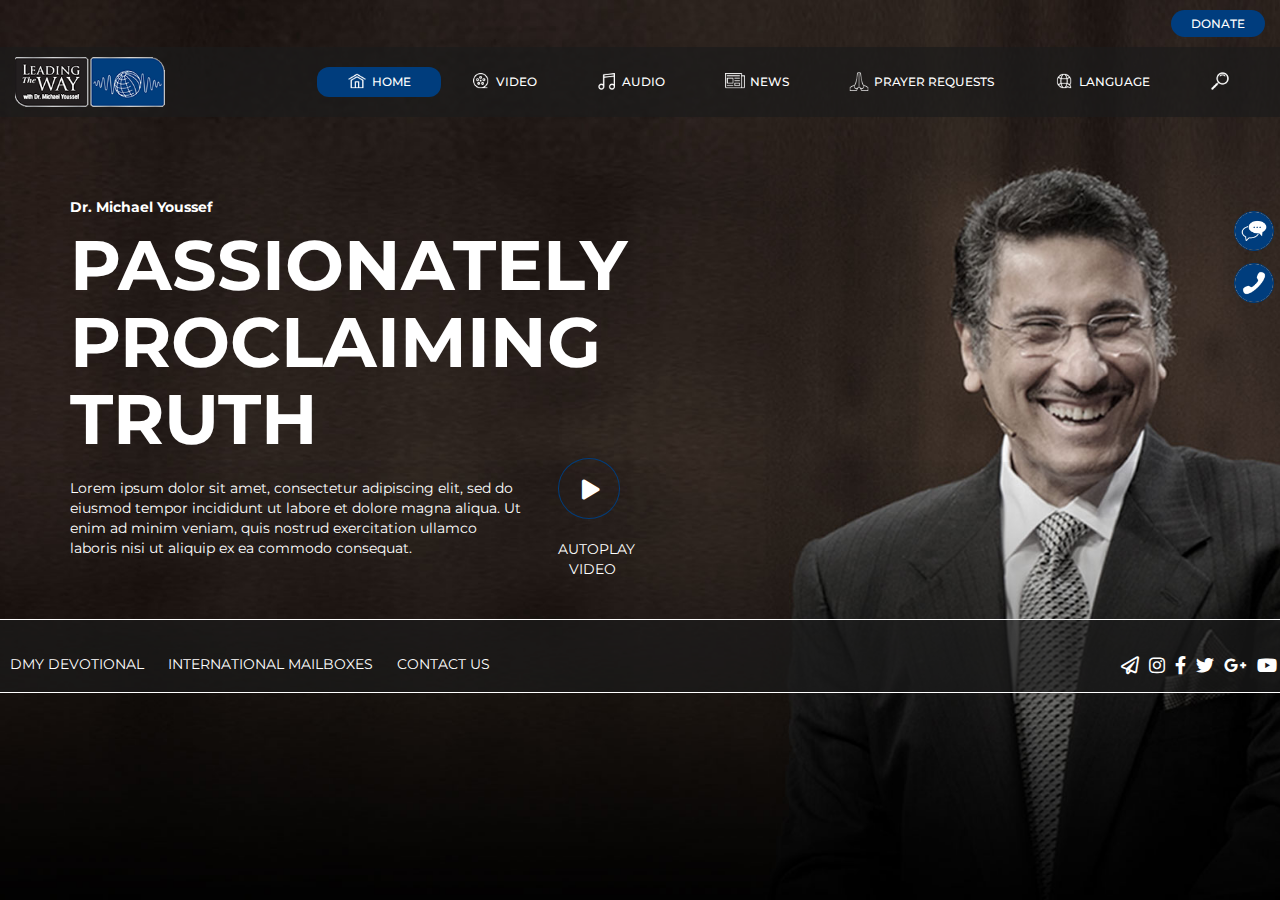
<file: index.html>
<!DOCTYPE html>
<html lang="en">

<head>
    <meta charset="UTF-8">
    <title>ITW Global</title>
    <link rel="stylesheet" href="assets/css/all.min.css" />
    <link rel="stylesheet" href="assets/css/fontawesome.min.css" />
    <link rel="stylesheet" href="assets/css/bootstrap.min.css" />
    <link rel="stylesheet" href="assets/css/styles.css" />
    <script src="https://code.jquery.com/jquery-3.4.1.min.js"
        integrity="sha256-CSXorXvZcTkaix6Yvo6HppcZGetbYMGWSFlBw8HfCJo=" crossorigin="anonymous"></script>
    <script src="assets/js/bootstrap.min.js"></script>
    <script src="assets/js/fontawesome.min.js"></script>
    <meta name="viewport" content="width=device-width, initial-scale=1.0">
    <link href="https://fonts.googleapis.com/css2?family=Poppins:ital,wght@0,100;0,200;0,300;0,400;0,500;0,600;0,700;0,800;0,900;1,100;1,200;1,300;1,400;1,500;1,600;1,700;1,800;1,900&display=swap" rel="stylesheet">
    <link
        href="https://fonts.googleapis.com/css2?family=Montserrat:ital,wght@0,100;0,200;0,300;0,400;0,500;0,600;0,700;0,800;0,900;1,100;1,200;1,300;1,400;1,500;1,600;1,700;1,800;1,900&display=swap"
        rel="stylesheet">
</head>

<body>
    <div class="top-bar container-fluid">
        <div class="row">
            <div class="col-xs-12">
                <button class="pull-right">Donate</button>
            </div>
        </div>
    </div>
    <nav class="navbar navbar-default">
        <div class="container-fluid">
            <!-- Brand and toggle get grouped for better mobile display -->
            <div class="navbar-header">
                <button type="button" class="navbar-toggle collapsed" data-toggle="collapse"
                    data-target="#bs-example-navbar-collapse-1" aria-expanded="false">
                    <span class="sr-only">Toggle navigation</span>
                    <span class="icon-bar"></span>
                    <span class="icon-bar"></span>
                    <span class="icon-bar"></span>
                </button>
                <a class="visible-xs pull-right search" href="#"><img src="assets/img/search.png" alt="search" /></a>
                <a class="navbar-brand" href="./index.html"><img src="assets/img/logo.png" alt="logo" /></a>
            </div>

            <!-- Collect the nav links, forms, and other content for toggling -->
            <div class="collapse navbar-collapse" id="bs-example-navbar-collapse-1">
                <ul class="nav navbar-nav navbar-right">
                    <li class="active"><a href="./index.html"><img src="assets/img/home.png" alt="logo" />Home</a></li>
                    <li><a href="#"><img src="assets/img/video.png" alt="video" />Video</a></li>
                    <li><a href="./audio.html"><img src="assets/img/audio.png" alt="audio" />Audio</a></li>
                    <li><a href="#"><img src="assets/img/news.png" alt="news" />News</a></li>
                    <li><a href="#"><img src="assets/img/prayer-requests.png" alt="prayer requests" />Prayer Requests</a></li>
                    <li><a href="#"><img src="assets/img/languages.png" alt="language" />Language</a></li>
                    <li class="hidden-xs"><a href="#"><img src="assets/img/search.png" alt="search" /></a></li>
                </ul>
            </div><!-- /.navbar-collapse -->
        </div><!-- /.container-fluid -->
    </nav>
    <div class="floating-btns">
        <button class="message">
            <img src="assets/img/msg.png" alt="msg" />
        </button>
        <button class="phone">
            <img src="assets/img/phone.png" alt="phone" />
        </button>
    </div>

    <div class="homepage container">
        <div class="bg"></div>
        <div class="row">
            <div class="col-xs-8">
                <p class="subtitle">Dr. Michael Youssef</p>
                <h1 class="title">Passionately Proclaiming Truth</h1>
            </div>
            <div class="col-xs-8 col-md-5">
                <br />
                <p>Lorem ipsum dolor sit amet, consectetur adipiscing elit, sed do eiusmod tempor incididunt ut labore
                    et dolore magna aliqua. Ut enim ad minim veniam, quis nostrud exercitation ullamco laboris nisi ut
                    aliquip ex ea commodo consequat.</p>
            </div>
            <div class="col-xs-offset-2 col-md-offset-0 col-xs-8 col-md-2 play-btn">
                <button><i class="fas fa-play"></i></button>
                <p>Autoplay video</p>
            </div>
        </div>
    </div>

    <div class="footer-container">
        <footer class="container-fluid">
            <div class="row">
                <!-- <div class="col-xs-12"> -->
                    <ul class="links col-md-6 col-xs-12">
                        <li>
                            <a href="#">DMY Devotional</a>
                        </li>
                        <li>
                            <a href="#">International Mailboxes</a>
                        </li>
                        <li>
                            <a href="./contact-us.html">Contact Us</a>
                        </li>
                    </ul>
                    <ul class="social-links col-md-6 col-xs-12">
                        <li>
                            <a href="#"><i class="far fa-paper-plane"></i></a>
                        </li>
                        <li>
                            <a href="#"><i class="fab fa-instagram"></i></a>
                        </li>
                        <li>
                            <a href="#"><i class="fab fa-facebook-f"></i></a>
                        </li>
                        <li>
                            <a href="#"><i class="fab fa-twitter"></i></a>
                        </li>
                        <li>
                            <a href="#"><i class="fab fa-google-plus-g"></i></a>
                        </li>
                        <li>
                            <a href="#"><i class="fab fa-youtube"></i></a>
                        </li>
                    </ul>
                <!-- </div> -->
            </div>
        </footer>
    </div>

    <script>
        // alert($('.top-bar').outerHeight())
        // alert($('.navbar').outerHeight())
        // alert($('footer').outerHeight())
        $('.homepage').css('min-height', $(window).height() - $('.top-bar').outerHeight() - $('.navbar').outerHeight() - $('footer').outerHeight())
        $('.bg').css('height', $('body').height() + 40)
    </script>
</body>

</html>
</file>
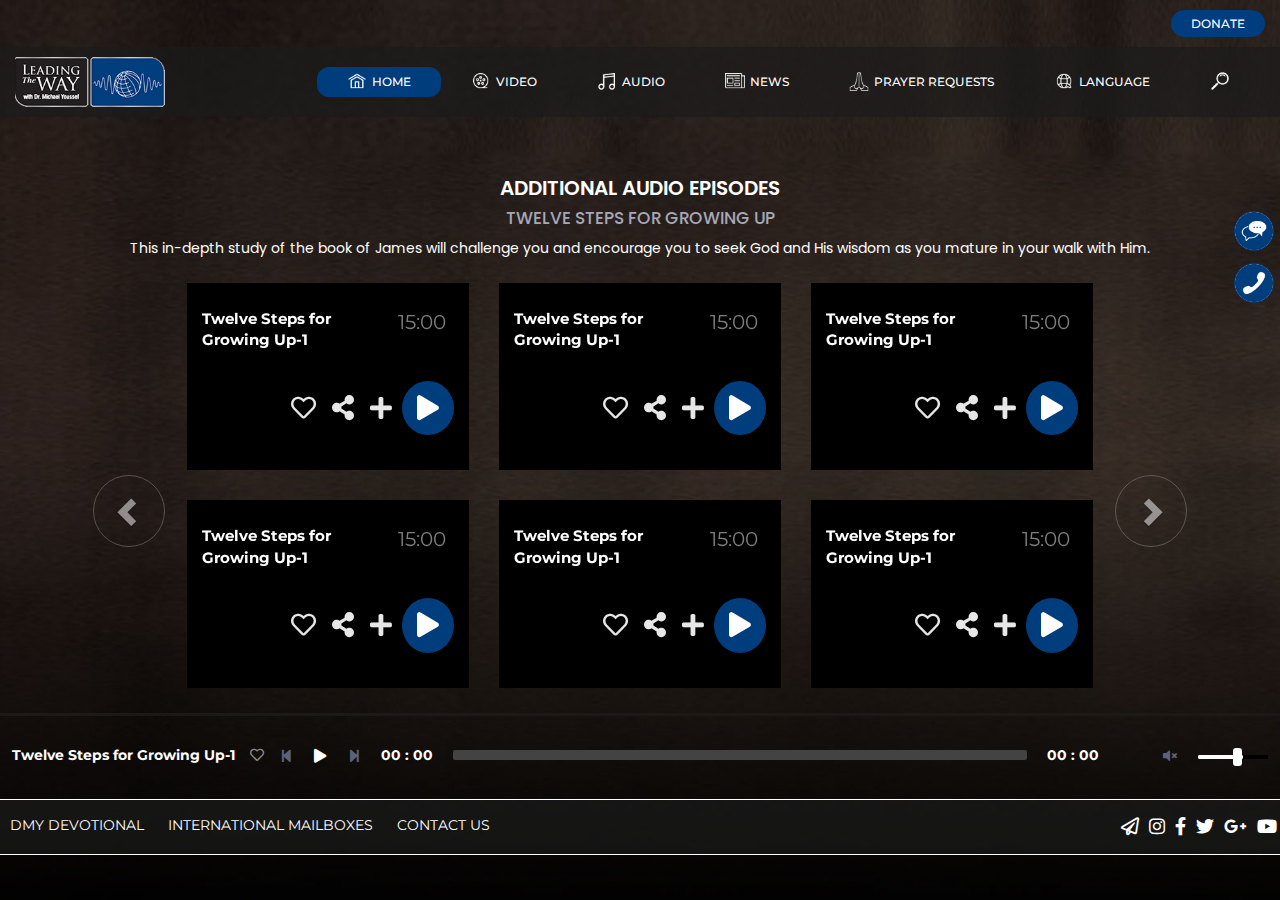
<file: audio.html>
<!DOCTYPE html>
<html lang="en">

<head>
    <meta charset="UTF-8">
    <title>ITW Global</title>
    <link rel="stylesheet" href="assets/css/all.min.css" />
    <link rel="stylesheet" href="assets/css/fontawesome.min.css" />
    <link rel="stylesheet" href="assets/css/bootstrap.min.css" />
    <link rel="stylesheet" href="assets/css/styles.css" />
    <script src="https://code.jquery.com/jquery-3.4.1.min.js"
        integrity="sha256-CSXorXvZcTkaix6Yvo6HppcZGetbYMGWSFlBw8HfCJo=" crossorigin="anonymous"></script>
    <script src="assets/js/bootstrap.min.js"></script>
    <script src="assets/js/fontawesome.min.js"></script>
    <meta name="viewport" content="width=device-width, initial-scale=1.0">
    <link href="https://fonts.googleapis.com/css2?family=Poppins:ital,wght@0,100;0,200;0,300;0,400;0,500;0,600;0,700;0,800;0,900;1,100;1,200;1,300;1,400;1,500;1,600;1,700;1,800;1,900&display=swap" rel="stylesheet">
    <link
        href="https://fonts.googleapis.com/css2?family=Montserrat:ital,wght@0,100;0,200;0,300;0,400;0,500;0,600;0,700;0,800;0,900;1,100;1,200;1,300;1,400;1,500;1,600;1,700;1,800;1,900&display=swap"
        rel="stylesheet">
</head>

<body>
    <div class="top-bar container-fluid">
        <div class="row">
            <div class="col-xs-12">
                <button class="pull-right">Donate</button>
            </div>
        </div>
    </div>
    <nav class="navbar navbar-default">
        <div class="container-fluid">
            <!-- Brand and toggle get grouped for better mobile display -->
            <div class="navbar-header">
                <button type="button" class="navbar-toggle collapsed" data-toggle="collapse"
                    data-target="#bs-example-navbar-collapse-1" aria-expanded="false">
                    <span class="sr-only">Toggle navigation</span>
                    <span class="icon-bar"></span>
                    <span class="icon-bar"></span>
                    <span class="icon-bar"></span>
                </button>
                <a class="visible-xs pull-right search" href="#"><img src="assets/img/search.png" alt="search" /></a>
                <a class="navbar-brand" href="./index.html"><img src="assets/img/logo.png" alt="logo" /></a>
            </div>

            <!-- Collect the nav links, forms, and other content for toggling -->
            <div class="collapse navbar-collapse" id="bs-example-navbar-collapse-1">
                <ul class="nav navbar-nav navbar-right">
                    <li class="active"><a href="./index.html"><img src="assets/img/home.png" alt="logo" />Home</a></li>
                    <li><a href="#"><img src="assets/img/video.png" alt="video" />Video</a></li>
                    <li><a href="./audio.html"><img src="assets/img/audio.png" alt="audio" />Audio</a></li>
                    <li><a href="#"><img src="assets/img/news.png" alt="news" />News</a></li>
                    <li><a href="#"><img src="assets/img/prayer-requests.png" alt="prayer requests" />Prayer
                            Requests</a></li>
                    <li><a href="#"><img src="assets/img/languages.png" alt="language" />Language</a></li>
                    <li class="hidden-xs"><a href="#"><img src="assets/img/search.png" alt="search" /></a></li>
                </ul>
            </div><!-- /.navbar-collapse -->
        </div><!-- /.container-fluid -->
    </nav>
    <div class="floating-btns">
        <button class="message">
            <img src="assets/img/msg.png" alt="msg" />
        </button>
        <button class="phone">
            <img src="assets/img/phone.png" alt="phone" />
        </button>
    </div>

    <div class="page-container audio container">
        <div class="bg"></div>
        <div class="row">
            <div class="col-xs-12">
                <h1 class="title center">Additional Audio Episodes</h1>
                <h2 class="subtitle">Twelve Steps For Growing Up</h2>
                <p class="subsubtitle">This in-depth study of the book of James will challenge you and encourage you to
                    seek God and His wisdom as you mature in your walk with Him.</p>
            </div>
        </div>
        <div class="row">
            <div id="myCarousel" class="carousel slide" data-ride="carousel">
                <!-- Indicators -->
                <!-- <ol class="carousel-indicators">
                    <li data-target="#myCarousel" data-slide-to="0" class="active"></li>
                    <li data-target="#myCarousel" data-slide-to="1"></li>
                </ol> -->

                <!-- Wrapper for slides -->
                <div class="carousel-inner">
                    <div class="item active">
                        <div class="col-md-4 col-sm-6 col-xs-12 audio-player">
                            <div class="audio-file">
                                <div class="clearfix text">
                                    <p class="col-xs-9">Twelve Steps for Growing Up-1</p>
                                    <p class="col-xs-3 no-padding">15:00</p>
                                </div>
                                <div class="row buttons">
                                    <button class="love"><i class="far fa-heart"></i></button>
                                    <button class="share"><i class="fas fa-share-alt"></i></button>
                                    <button class="add"><i class="fas fa-plus"></i></button>
                                    <button class="play-pause" id="audio1" onclick='playPauseAudio();'><i
                                            class="fas fa-play"></i></button>
                                </div>
                            </div>
                        </div>
                        <div class="col-md-4 col-sm-6 col-xs-12 audio-player">
                            <div class="audio-file">
                                <div class="clearfix text">
                                    <p class="col-xs-9">Twelve Steps for Growing Up-1</p>
                                    <p class="col-xs-3 no-padding">15:00</p>
                                </div>
                                <div class="row buttons">
                                    <button class="love"><i class="far fa-heart"></i></button>
                                    <button class="share"><i class="fas fa-share-alt"></i></button>
                                    <button class="add"><i class="fas fa-plus"></i></button>
                                    <button class="play-pause" id="audio1" onclick="play('audio1')"><i
                                            class="fas fa-play"></i></button>
                                </div>
                            </div>
                        </div>
                        <div class="col-md-4 col-sm-6 col-xs-12 audio-player">
                            <div class="audio-file">
                                <div class="clearfix text">
                                    <p class="col-xs-9">Twelve Steps for Growing Up-1</p>
                                    <p class="col-xs-3 no-padding">15:00</p>
                                </div>
                                <div class="row buttons">
                                    <button class="love"><i class="far fa-heart"></i></button>
                                    <button class="share"><i class="fas fa-share-alt"></i></button>
                                    <button class="add"><i class="fas fa-plus"></i></button>
                                    <button class="play-pause" id="audio1" onclick="play('audio1')"><i
                                            class="fas fa-play"></i></button>
                                </div>
                            </div>
                        </div>
                        <div class="col-md-4 col-sm-6 col-xs-12 audio-player">
                            <div class="audio-file">
                                <div class="clearfix text">
                                    <p class="col-xs-9">Twelve Steps for Growing Up-1</p>
                                    <p class="col-xs-3 no-padding">15:00</p>
                                </div>
                                <div class="row buttons">
                                    <button class="love"><i class="far fa-heart"></i></button>
                                    <button class="share"><i class="fas fa-share-alt"></i></button>
                                    <button class="add"><i class="fas fa-plus"></i></button>
                                    <button class="play-pause" id="audio1" onclick="play('audio1')"><i
                                            class="fas fa-play"></i></button>
                                </div>
                            </div>
                        </div>
                        <div class="col-md-4 col-sm-6 col-xs-12 audio-player">
                            <div class="audio-file">
                                <div class="clearfix text">
                                    <p class="col-xs-9">Twelve Steps for Growing Up-1</p>
                                    <p class="col-xs-3 no-padding">15:00</p>
                                </div>
                                <div class="row buttons">
                                    <button class="love"><i class="far fa-heart"></i></button>
                                    <button class="share"><i class="fas fa-share-alt"></i></button>
                                    <button class="add"><i class="fas fa-plus"></i></button>
                                    <button class="play-pause" id="audio1" onclick="play('audio1')"><i
                                            class="fas fa-play"></i></button>
                                </div>
                            </div>
                        </div>
                        <div class="col-md-4 col-sm-6 col-xs-12 audio-player">
                            <div class="audio-file">
                                <div class="clearfix text">
                                    <p class="col-xs-9">Twelve Steps for Growing Up-1</p>
                                    <p class="col-xs-3 no-padding">15:00</p>
                                </div>
                                <div class="row buttons">
                                    <button class="love"><i class="far fa-heart"></i></button>
                                    <button class="share"><i class="fas fa-share-alt"></i></button>
                                    <button class="add"><i class="fas fa-plus"></i></button>
                                    <button class="play-pause" id="audio1" onclick="play('audio1')"><i
                                            class="fas fa-play"></i></button>
                                </div>
                            </div>
                        </div>
                    </div>
                    <div class="item">
                        <div class="col-md-4 col-sm-6 col-xs-12 audio-player">
                            <div class="audio-file">
                                <div class="clearfix text">
                                    <p class="col-xs-9">Twelve Steps for Growing Up-1</p>
                                    <p class="col-xs-3 no-padding">15:00</p>
                                </div>
                                <div class="row buttons">
                                    <button class="love"><i class="far fa-heart"></i></button>
                                    <button class="share"><i class="fas fa-share-alt"></i></button>
                                    <button class="add"><i class="fas fa-plus"></i></button>
                                    <button class="play-pause" id="audio1" onclick="play('audio1')"><i
                                            class="fas fa-play"></i></button>
                                </div>
                            </div>
                        </div>
                        <div class="col-md-4 col-sm-6 col-xs-12 audio-player">
                            <div class="audio-file">
                                <div class="clearfix text">
                                    <p class="col-xs-9">Twelve Steps for Growing Up-1</p>
                                    <p class="col-xs-3 no-padding">15:00</p>
                                </div>
                                <div class="row buttons">
                                    <button class="love"><i class="far fa-heart"></i></button>
                                    <button class="share"><i class="fas fa-share-alt"></i></button>
                                    <button class="add"><i class="fas fa-plus"></i></button>
                                    <button class="play-pause" id="audio1" onclick="play('audio1')"><i
                                            class="fas fa-play"></i></button>
                                </div>
                            </div>
                        </div>
                        <div class="col-md-4 col-sm-6 col-xs-12 audio-player">
                            <div class="audio-file">
                                <div class="clearfix text">
                                    <p class="col-xs-9">Twelve Steps for Growing Up-1</p>
                                    <p class="col-xs-3 no-padding">15:00</p>
                                </div>
                                <div class="row buttons">
                                    <button class="love"><i class="far fa-heart"></i></button>
                                    <button class="share"><i class="fas fa-share-alt"></i></button>
                                    <button class="add"><i class="fas fa-plus"></i></button>
                                    <button class="play-pause" id="audio1" onclick="play('audio1')"><i
                                            class="fas fa-play"></i></button>
                                </div>
                            </div>
                        </div>
                        <div class="col-md-4 col-sm-6 col-xs-12 audio-player">
                            <div class="audio-file">
                                <div class="clearfix text">
                                    <p class="col-xs-9">Twelve Steps for Growing Up-1</p>
                                    <p class="col-xs-3 no-padding">15:00</p>
                                </div>
                                <div class="row buttons">
                                    <button class="love"><i class="far fa-heart"></i></button>
                                    <button class="share"><i class="fas fa-share-alt"></i></button>
                                    <button class="add"><i class="fas fa-plus"></i></button>
                                    <button class="play-pause" id="audio1" onclick="play('audio1')"><i
                                            class="fas fa-play"></i></button>
                                </div>
                            </div>
                        </div>
                        <div class="col-md-4 col-sm-6 col-xs-12 audio-player">
                            <div class="audio-file">
                                <div class="clearfix text">
                                    <p class="col-xs-9">Twelve Steps for Growing Up-1</p>
                                    <p class="col-xs-3 no-padding">15:00</p>
                                </div>
                                <div class="row buttons">
                                    <button class="love"><i class="far fa-heart"></i></button>
                                    <button class="share"><i class="fas fa-share-alt"></i></button>
                                    <button class="add"><i class="fas fa-plus"></i></button>
                                    <button class="play-pause" id="audio1" onclick="play('audio1')"><i
                                            class="fas fa-play"></i></button>
                                </div>
                            </div>
                        </div>
                        <div class="col-md-4 col-sm-6 col-xs-12 audio-player">
                            <div class="audio-file">
                                <div class="clearfix text">
                                    <p class="col-xs-9">Twelve Steps for Growing Up-1</p>
                                    <p class="col-xs-3 no-padding">15:00</p>
                                </div>
                                <div class="row buttons">
                                    <button class="love"><i class="far fa-heart"></i></button>
                                    <button class="share"><i class="fas fa-share-alt"></i></button>
                                    <button class="add"><i class="fas fa-plus"></i></button>
                                    <button class="play-pause" id="audio1" onclick="play('audio1')"><i
                                            class="fas fa-play"></i></button>
                                </div>
                            </div>
                        </div>
                    </div>
                </div>

                <!-- Left and right controls -->
                <a class="left carousel-control" href="#myCarousel" data-slide="prev">
                    <span class="glyphicon glyphicon-chevron-left"></span>
                    <span class="sr-only">Previous</span>
                </a>
                <a class="right carousel-control" href="#myCarousel" data-slide="next">
                    <span class="glyphicon glyphicon-chevron-right"></span>
                    <span class="sr-only">Next</span>
                </a>
            </div>
        </div>
    </div>

    <div class="footer-container">
        <div class="container-fluid">
            <div class="row">
                <div id="audio_player">
                    <p class="pull-left">Twelve Steps for Growing Up-1</p>
                    <div class="love pull-left" onclick=""><i class="far fa-heart"></i></div>
                    <button class="pull-left" type="button" id="backward"><i class="fas fa-step-backward"></i></button>
                    <button id='btnPlayPause' class='play pull-left' title='play' accesskey="P"
                        onclick='playPauseAudio();'><i class="fas fa-play"></i></button>
                    <button class="pull-left" type="button" id="forward"><i class="fas fa-step-forward"></i></button>
                    <!-- <button id='btnStop' class='stop' title='stop' accesskey="X" onclick='stopAudio();'>Stop</button> -->
                    <p class="current-time pull-left hidden-xs hidden-sm">00 : 00</p>
                    <progress class="pull-left" id='progress-bar' min='0' max='100' value='0'>0% played</progress>
                    <p class="duration pull-left hidden-xs hidden-sm">00 : 00</p>
                    <!-- <button id='btnReplay' class='replay' title='replay' accesskey="R" onclick='replayAudio();'>Replay</button> -->
                    <input type="range" id="volume-bar" title="volume" min="0" max="10" step="1" value="10"
                        class="pull-right">
                    <button id='btnMute' class='mute pull-right pull-right' title='mute' onclick='muteVolume();'><i
                            class="fas fa-volume-mute"></i></button>
                </div>
            </div>
        </div>
        <!-- <audio id="player">
            <source src="https://file-examples.com/wp-content/uploads/2017/11/file_example_MP3_700KB.mp3"
                type="audio/mp3">
        </audio> -->
        <audio id="music" src="https://file-examples.com/wp-content/uploads/2017/11/file_example_MP3_700KB.mp3"></audio>
        <footer class="container-fluid">
            <div class="row">
                <!-- <div class="col-xs-12"> -->
                <ul class="links col-md-6 col-xs-12">
                    <li>
                        <a href="#">DMY Devotional</a>
                    </li>
                    <li>
                        <a href="#">International Mailboxes</a>
                    </li>
                    <li>
                        <a href="./contact-us.html">Contact Us</a>
                    </li>
                </ul>
                <ul class="social-links col-md-6 col-xs-12">
                    <li>
                        <a href="#"><i class="far fa-paper-plane"></i></a>
                    </li>
                    <li>
                        <a href="#"><i class="fab fa-instagram"></i></a>
                    </li>
                    <li>
                        <a href="#"><i class="fab fa-facebook-f"></i></a>
                    </li>
                    <li>
                        <a href="#"><i class="fab fa-twitter"></i></a>
                    </li>
                    <li>
                        <a href="#"><i class="fab fa-google-plus-g"></i></a>
                    </li>
                    <li>
                        <a href="#"><i class="fab fa-youtube"></i></a>
                    </li>
                </ul>
                <!-- </div> -->
            </div>
        </footer>
    </div>

    <script>
        console.log("$(document).height()", $(document).height())
        console.log("$(window).height()", $(window).height())
        if ($(document).height() <= $(window).height()) {
            $('.page-container').css('min-height', $(window).height() - $('.top-bar').outerHeight() - $('.navbar').outerHeight() - $('footer').outerHeight())
        }
        $('.bg').css('height', $('body').height() + 40)

        function play(element_id) {
            document.getElementById('player').play();
            $('#' + element_id).attr("onclick", "pause('" + element_id + "')");
            $('#' + element_id).html('<i class="fas fa-pause"></i>')
        }

        function pause(element_id) {
            document.getElementById('player').pause();
            $('#' + element_id).attr("onclick", "play('" + element_id + "')");
            $('#' + element_id).html('<i class="fas fa-play"></i>')
        }









        var player = document.getElementById('music'); // id for audio element
        var duration; // Duration of audio clip
        btnPlayPause = document.getElementById('btnPlayPause');
        btnMute = document.getElementById('btnMute');
        progressBar = document.getElementById('progress-bar');
        volumeBar = document.getElementById('volume-bar');
        source = document.getElementById('audioSource');

        // Update the video volume
        volumeBar.addEventListener("change", function (evt) {
            function displayMessage(message, canPlay) {
                var element = document.querySelector('#message');
                element.innerHTML = message;
                element.className = canPlay ? 'info' : 'error';
            }
            player.volume = parseInt(evt.target.value) / 10;
        });

        // Add a listener for the timeupdate event so we can update the progress bar
        player.addEventListener('timeupdate', updateProgressBar, false);

        // Add a listener for the play and pause events so the buttons state can be updated
        player.addEventListener('play', function () {
            // Change the button to be a pause button
            changeButtonType(btnPlayPause, 'pause pull-left', '<i class="fas fa-pause"></i>');
        }, false);

        player.addEventListener('pause', function () {
            // Change the button to be a play button
            changeButtonType(btnPlayPause, 'play pull-left', '<i class="fas fa-play"></i>');
        }, false);

        player.addEventListener('volumechange', function (e) {
            // Update the button to be mute/unmute
            if (player.muted) changeButtonType(btnMute, 'unmute', '<i class="fas fa-volume-up"></i>');
            else changeButtonType(btnMute, 'mute', '<i class="fas fa-volume-mute"></i>');
        }, false);

        player.addEventListener('ended', function () { this.pause(); }, false);

        progressBar.addEventListener("click", seek);

        function seek(e) {
            if (player.src) {
                var percent = e.offsetX / this.offsetWidth;
                player.currentTime = percent * player.duration;
                e.target.value = Math.floor(percent / 100);
                e.target.innerHTML = progressBar.value + '% played';
            }
        }

        function playPauseAudio() {
            console.log("player.src", player.src)
            if (player.src) {
                if (player.paused || player.ended) {
                    // Change the button to a pause button
                    changeButtonType(btnPlayPause, 'pause pull-left', '<i class="fas fa-pause"></i>');
                    player.play();
                }
                else {
                    // Change the button to a play button
                    changeButtonType(btnPlayPause, 'play pull-left', '<i class="fas fa-play"></i>');
                    player.pause();
                }
            }
        }

        // Stop the current media from playing, and return it to the start position
        function stopAudio() {
            if (player.src) {
                player.pause();
                if (player.currentTime) player.currentTime = 0;
            }
        }

        // Toggles the media player's mute and unmute status
        function muteVolume() {
            if (player.src) {
                if (player.muted) {
                    // Change the button to a mute button
                    changeButtonType(btnMute, 'mute', '<i class="fas fa-volume-mute"></i>');
                    player.muted = false;
                }
                else {
                    // Change the button to an unmute button
                    changeButtonType(btnMute, 'unmute', '<i class="fas fa-volume-up"></i>');
                    player.muted = true;
                }
            }
        }

        // Replays the media currently loaded in the player
        // function replayAudio() {
        //     if (player.src) {
        //         resetPlayer();
        //         player.play();
        //     }
        // }

        // Update the progress bar
        function updateProgressBar() {
            // Work out how much of the media has played via the duration and currentTime parameters
            var percentage = Math.floor((100 / player.duration) * player.currentTime);
            // Update the progress bar's value
            progressBar.value = percentage;
            // Update the progress bar's text (for browsers that don't support the progress element)
            progressBar.innerHTML = progressBar.title = percentage + '% played';

            $("#audio_player .current-time").html(secondsToHms(player.currentTime));
        }

        // Updates a button's title, innerHTML and CSS class
        function changeButtonType(btn, value, text) {
            btn.title = value;
            btn.innerHTML = text;
            btn.className = value;
            if (value == 'mute' || value == 'unmute') {
                btn.className = value + " pull-right";
            }
        }

        function resetPlayer() {
            progressBar.value = 0;
            //clear the current song
            player.src = '';
            // Move the media back to the start
            player.currentTime = 0;
            // Set the play/pause button to 'play'
            changeButtonType(btnPlayPause, 'play pull-left');
        }

        function displayMessage(message, canPlay) {
            var element = document.querySelector('#message');
            element.innerHTML = message;
            element.className = canPlay ? 'info' : 'error';
        }

        function playSelectedFile(event) {
            var file = this.files[0],
                type = file.type,
                canPlay = player.canPlayType(type),
                message = 'Can play type "' + type
                    + '": ' + (canPlay ? canPlay : 'no');
            displayMessage(message, canPlay);

            if (canPlay) player.src = URL.createObjectURL(file);
            else resetPlayer();
        }

        var inputNode = document.querySelector('input');
        inputNode.addEventListener('change', playSelectedFile, false);

        function secondsToHms(d) {
            d = Number(d);
            var h = Math.floor(d / 3600);
            var m = Math.floor(d % 3600 / 60);
            var s = Math.floor(d % 3600 % 60);

            var hDisplay = h > 0 ? (h < 10 ? "0" + h + " : " : h + " : ") : "";
            var mDisplay = (m < 10 ? "0" + m + " : " : m + " : ");
            var sDisplay = (s < 10 ? "0" + s : s);
            return hDisplay + mDisplay + sDisplay;
        }

        window.onload = function () {
            var overall_duration = secondsToHms(player.duration);
            $("#audio_player .duration").html(overall_duration);
        }




    </script>
</body>

</html>
</file>
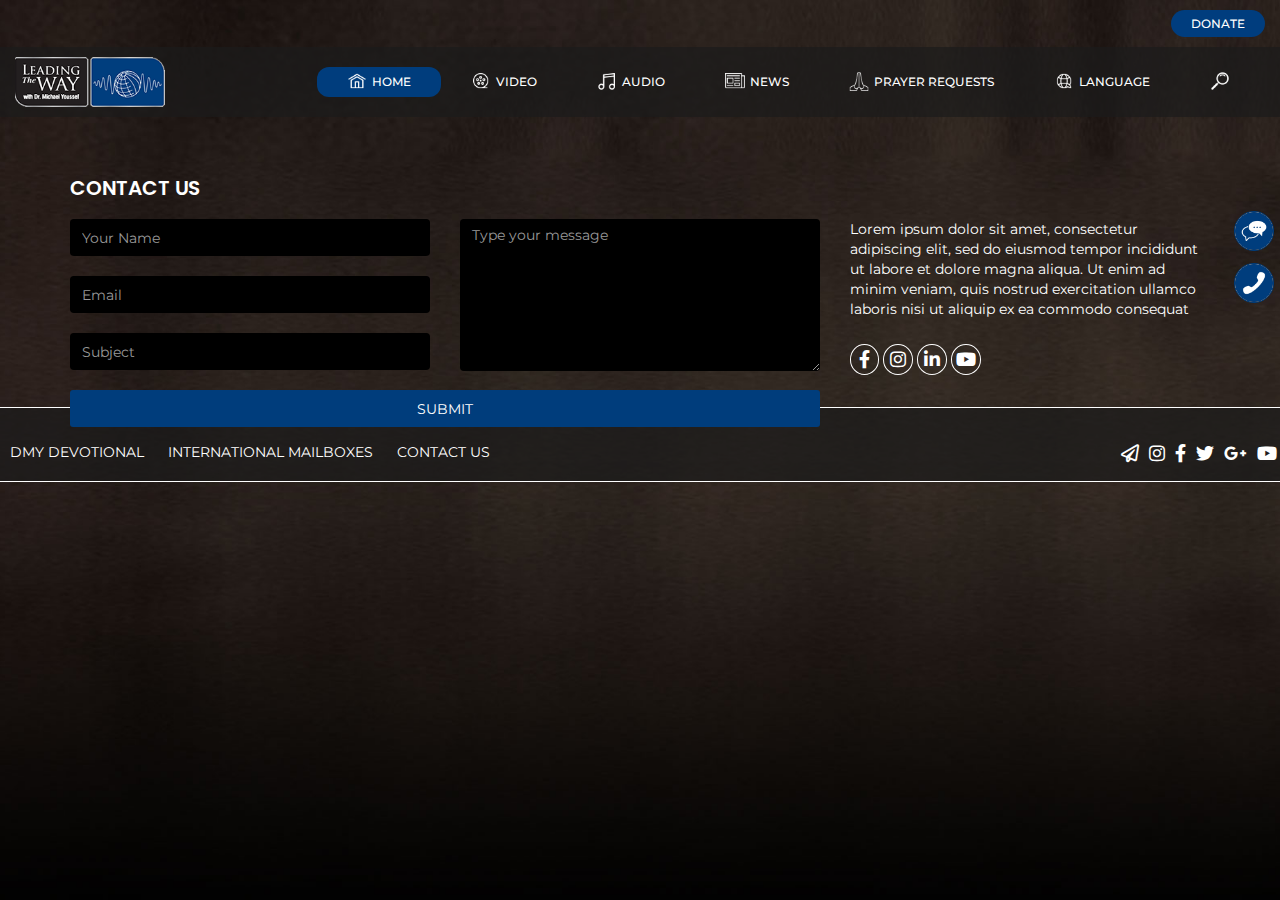
<file: contact-us.html>
<!DOCTYPE html>
<html lang="en">

<head>
    <meta charset="UTF-8">
    <title>ITW Global</title>
    <link rel="stylesheet" href="assets/css/all.min.css" />
    <link rel="stylesheet" href="assets/css/fontawesome.min.css" />
    <link rel="stylesheet" href="assets/css/bootstrap.min.css" />
    <link rel="stylesheet" href="assets/css/styles.css" />
    <script src="https://code.jquery.com/jquery-3.4.1.min.js"
        integrity="sha256-CSXorXvZcTkaix6Yvo6HppcZGetbYMGWSFlBw8HfCJo=" crossorigin="anonymous"></script>
    <script src="assets/js/bootstrap.min.js"></script>
    <script src="assets/js/fontawesome.min.js"></script>
    <meta name="viewport" content="width=device-width, initial-scale=1.0">
    <link href="https://fonts.googleapis.com/css2?family=Poppins:ital,wght@0,100;0,200;0,300;0,400;0,500;0,600;0,700;0,800;0,900;1,100;1,200;1,300;1,400;1,500;1,600;1,700;1,800;1,900&display=swap" rel="stylesheet">
    <link
        href="https://fonts.googleapis.com/css2?family=Montserrat:ital,wght@0,100;0,200;0,300;0,400;0,500;0,600;0,700;0,800;0,900;1,100;1,200;1,300;1,400;1,500;1,600;1,700;1,800;1,900&display=swap"
        rel="stylesheet">
</head>

<body>
    <div class="top-bar container-fluid">
        <div class="row">
            <div class="col-xs-12">
                <button class="pull-right">Donate</button>
            </div>
        </div>
    </div>
    <nav class="navbar navbar-default">
        <div class="container-fluid">
            <!-- Brand and toggle get grouped for better mobile display -->
            <div class="navbar-header">
                <button type="button" class="navbar-toggle collapsed" data-toggle="collapse"
                    data-target="#bs-example-navbar-collapse-1" aria-expanded="false">
                    <span class="sr-only">Toggle navigation</span>
                    <span class="icon-bar"></span>
                    <span class="icon-bar"></span>
                    <span class="icon-bar"></span>
                </button>
                <a class="visible-xs pull-right search" href="#"><img src="assets/img/search.png" alt="search" /></a>
                <a class="navbar-brand" href="./index.html"><img src="assets/img/logo.png" alt="logo" /></a>
            </div>

            <!-- Collect the nav links, forms, and other content for toggling -->
            <div class="collapse navbar-collapse" id="bs-example-navbar-collapse-1">
                <ul class="nav navbar-nav navbar-right">
                    <li class="active"><a href="./index.html"><img src="assets/img/home.png" alt="logo" />Home</a></li>
                    <li><a href="#"><img src="assets/img/video.png" alt="video" />Video</a></li>
                    <li><a href="./audio.html"><img src="assets/img/audio.png" alt="audio" />Audio</a></li>
                    <li><a href="#"><img src="assets/img/news.png" alt="news" />News</a></li>
                    <li><a href="#"><img src="assets/img/prayer-requests.png" alt="prayer requests" />Prayer Requests</a></li>
                    <li><a href="#"><img src="assets/img/languages.png" alt="language" />Language</a></li>
                    <li class="hidden-xs"><a href="#"><img src="assets/img/search.png" alt="search" /></a></li>
                </ul>
            </div><!-- /.navbar-collapse -->
        </div><!-- /.container-fluid -->
    </nav>
    <div class="floating-btns">
        <button class="message">
            <img src="assets/img/msg.png" alt="msg" />
        </button>
        <button class="phone">
            <img src="assets/img/phone.png" alt="phone" />
        </button>
    </div>

    <div class="page-container contact-us container">
        <div class="bg"></div>
        <div class="row">
            <div class="col-xs-12">
                <h1 class="title">Contact Us</h1>
            </div>
        </div>
        <div class="row">
            <form class="col-md-8 col-xs-12 no-padding">
                <div class="col-md-6">
                    <input class="col-xs-12 form-control" type="text" placeholder="Your Name" />
                    <input class="col-xs-12 form-control" type="text" placeholder="Email" />
                    <input class="col-xs-12 form-control" type="text" placeholder="Subject" />
                </div>
                <div class="col-md-6 col-xs-12">
                    <textarea rows="7" class="form-control col-xs-12" placeholder="Type your message"></textarea>
                </div>
                <div class="col-xs-12">
                    <button class="form-control submit-btn" type="submit">Submit</button>
                </div>
            </form>
            <div class="col-md-4 col-xs-12">
                <p class="disclaimer">Lorem ipsum dolor sit amet, consectetur adipiscing elit, sed do eiusmod tempor incididunt ut labore et dolore magna aliqua. Ut enim ad minim veniam, quis nostrud exercitation ullamco laboris nisi ut aliquip ex ea commodo consequat</p>
                <ul class="social-icons">
                    <li>
                        <a href="#"><i class="fab fa-facebook-f"></i></a>
                    </li>
                    <li>
                        <a href="#"><i class="fab fa-instagram"></i></a>
                    </li>
                    <li>
                        <a href="#"><i class="fab fa-linkedin-in"></i></a>
                    </li>
                    <li>
                        <a href="#"><i class="fab fa-youtube"></i></a>
                    </li>
                </ul>
            </div>
        </div>
    </div>

    <div class="footer-container">
        <footer class="container-fluid">
            <div class="row">
                <!-- <div class="col-xs-12"> -->
                    <ul class="links col-md-6 col-xs-12">
                        <li>
                            <a href="#">DMY Devotional</a>
                        </li>
                        <li>
                            <a href="#">International Mailboxes</a>
                        </li>
                        <li>
                            <a href="./contact-us.html">Contact Us</a>
                        </li>
                    </ul>
                    <ul class="social-links col-md-6 col-xs-12">
                        <li>
                            <a href="#"><i class="far fa-paper-plane"></i></a>
                        </li>
                        <li>
                            <a href="#"><i class="fab fa-instagram"></i></a>
                        </li>
                        <li>
                            <a href="#"><i class="fab fa-facebook-f"></i></a>
                        </li>
                        <li>
                            <a href="#"><i class="fab fa-twitter"></i></a>
                        </li>
                        <li>
                            <a href="#"><i class="fab fa-google-plus-g"></i></a>
                        </li>
                        <li>
                            <a href="#"><i class="fab fa-youtube"></i></a>
                        </li>
                    </ul>
                <!-- </div> -->
            </div>
        </footer>
    </div>

    <script>
        console.log("$(document).height()", $(document).height())
        console.log("$(window).height()", $(window).height())
        $('.page-container').css('min-height', $(window).height() - $('.top-bar').outerHeight() - $('.navbar').outerHeight() - $('footer').outerHeight())
        $('.bg').css('height', $('body').height() + 40)
    </script>
</body>

</html>
</file>
<file: assets/css/styles.css>
/* GENERAL */
body, * {
    font-family: 'Montserrat', sans-serif;
}
.no-padding { 
    padding: 0;
}
.full-width {
    width: 100%;
}
.center {
    text-align: center;
}
.top-bar, .navbar {
    z-index: 9;
}
.top-bar button {
    background-color: #003d7e;
    border: none;
    border-radius: 15px;
    text-transform: uppercase;
    color: #fff;
    margin: 10px 0;
    padding: 5px 20px;
    font-size: 12px;
    font-family: 'Montserrat', sans-serif;
    font-weight: 500;
}
.navbar {
    background-color: rgba(27,27,27,0.7);
    border-radius: 0;
    border: none;
    font-weight: 500;
    font-family: 'Montserrat', sans-serif;
    padding: 10px 0;
    margin: 0;
}
.navbar .navbar-brand {
    padding-top: 0;
}
.navbar .navbar-brand img {
    width: 150px;
}
.navbar .nav li a {
    padding: 5px 30px;
    border-radius: 12px;
    margin: 10px 0;
    font-weight: 500;
    font-size: 12px;
    text-transform: uppercase;
}
.navbar .nav li a {
    color: #fff;
}
.nav>li>a>img {
    width: 20px;
    margin-top: -3px;
    margin-right: 5px;
}
.navbar .nav li.active a, .navbar .nav li:hover a {
    background-color: #003d7d;
    color: #fff;
}
.navbar-header .search {
    padding: 10px;
}
.navbar-default .navbar-nav>li>a:focus, .navbar-default .navbar-nav>li>a:hover {
    color: #fff;
}
.footer-container {
    margin-top: -20px;
}
footer {
    border-top: 1px solid #fff;
    border-bottom: 1px solid #fff;
    background-color: rgba(27,27,27,0.7);
    text-transform: uppercase;
}
footer .links, footer .social-links {
    padding: 15px 0 13px 0;
    margin: 0;
}
footer .social-links {
    text-align: right;
}
footer .links li, footer .social-links li {
    list-style: none;
    display: inline-block;
}
footer .links li {
    padding: 0 10px;
}
footer .social-links li {
    padding: 0 3px;
    font-size: 18px;
}
footer a, footer a:hover {
    color: #fff;
    text-decoration: none;
}
.bg {
    position: absolute;
    top: 0;
    left: 0;
    width: 100%;
    height: 100%;
    background-position: center;
    background-repeat: no-repeat;
    background-size: cover;
    z-index: -1;
}
.floating-btns {
    position: absolute;
    top: 200px;
    right: 0;
    z-index: 1;
}
.floating-btns > button {
    margin: 10px 0;
    display: block;
    background: transparent;
    border: none;
}
.floating-btns > button img {
    width: 40px;
    border: 1px solid #003d7c;
    border-radius: 50%;
}
.page-container .title {
    text-transform: uppercase;
    color: #fff;
    font-size: 20px;
    margin-top: 60px;
    font-weight: 600;
    font-family: 'Poppins', sans-serif;
}
.page-container .bg {
    background-image: url(../img/contact-bg.jpg);
}

/* HOMEPAGE */
.homepage {
    color: #fff;
}
.homepage .bg {
    background-image: url(../img/homepage-bg.jpg);
}
.homepage .title {
    font-family: 'Montserrat', sans-serif;
    text-transform: uppercase;
    font-size: 70px;
    font-weight: bold;
    margin: 0px;
    color: #fff;
}
.homepage .subtitle {
    margin-top: 80px;
    color: #fff;
    font-weight: bold;
}
.homepage .play-btn {
    margin-bottom: 50px;
}
.homepage .play-btn button {
    padding: 17px 19px 13px 23px;
    border-radius: 50%;
    font-size: 20px;
    background: transparent;
    box-shadow: none;
    border: 1px solid #003d7c;
}
.homepage .play-btn p {
    width: 70px;
    text-transform: uppercase;
    text-align: center;
    padding-top: 20px;
    color: #fff;
}

/* CONTACT US */
.contact-us form input, .contact-us form textarea {
    background: #000;
    border: none;
    margin-top: 10px;
}
.contact-us form input {
    margin: 10px 0;
}
.contact-us form input {
    height: 37px;
}
.contact-us .disclaimer {
    color: #fff;
    margin-top: 10px;
    font-family: 'Montserrat', sans-serif;
}
.contact-us .submit-btn {
    width: 100%;
    box-shadow: none;
    border: none;
    border-radius: 3px;
    background: #003d7c;
    color: #fff;
    height: 37px;
    margin-top: 10px;
    text-transform: uppercase;
}
.contact-us .social-icons {
    padding: 15px 0 13px 0;
    margin: 0;
}
.contact-us .social-icons li {
    list-style: none;
    display: inline-block;
    padding: 0 3px;
    font-size: 18px;
    border: 1px solid #fff;
    border-radius: 50%;
}
.contact-us .social-icons li a {
    color: #fff;
}
.contact-us .social-icons li a i.fa-facebook-f {
    padding: 5px;
}
.contact-us .social-icons li a i.fa-instagram, .contact-us .social-icons li a i.fa-linkedin-in {
    padding: 5px 3px;
}
.contact-us .social-icons li a i.fa-youtube {
    padding: 5px 1px;
}

/* AUDIO */
.audio .subtitle {
    text-transform: uppercase;
    margin-top: 0;
    font-size: 17px;
    text-align: center;
    font-weight: 500;
    color: #a6a8b9;
    font-family: 'Poppins', sans-serif;
}
.audio .subsubtitle {
    color: #fff;
    text-align: center;
    font-family: 'Poppins', sans-serif;
}
.audio .carousel .carousel-control {
    background: transparent;
    color: #fff !important;
}
.audio .carousel .carousel-control .glyphicon {
    border: 1px solid #8f8b89;
    padding: 20px;
    border-radius: 50%;
    width: auto;
    height: auto;
}
.audio .audio-player {
    padding: 15px;
}
.audio .audio-file {
    background-color: black;
    padding: 20px 0;
}
.audio .audio-player .text {
    padding: 5px 0;
}
.audio .audio-player .buttons {
    text-align: right;
    padding: 15px 30px;
}
.audio .audio-file > div > p:first-child {
    font-size: 15px;
    color: #fff;
    font-weight: bold;
}
.audio .audio-file > div > p:nth-child(2) {
    font-size: 20px;
    color: #7e7e7e;
}
.audio .audio-player button {
    font-size: 25px;
    background: transparent;
    border: none;
    box-shadow: none;
    color: #e7e7e7;
}
.audio .audio-player .play-pause {
    background: #003d7c;
    color: #fff;
    box-shadow: none;
    border: none;
    padding: 10px 15px 9px 15px;
    border-radius: 50%;
    font-size: 25px;
    outline: none;
}
.audio .carousel-inner {
    width: 80%;
    margin: 0 auto;
}
/* audio {
    filter: sepia(20%) saturate(70%) grayscale(1) contrast(99%) invert(12%);
    width: 100%;
    height: 30px;
} */
/* #audio_player, .info, .error, input {
    display: block;
    width: 427px;
    margin: auto auto auto auto;
  }
  
  .info {
      background-color: aqua;     
  }
  
  .error {
      background-color: red;
      color: white;
  } */
  
#audio_player {
    padding:2px 2px 1px 2px;
    background-color: #1c1a19;
    width: 100%;;
    margin-top: 30px;
}
#audio_player > p {
    color: #fff;
    margin: 30px 10px;
    font-weight: bold;
}
#audio_player > div {
    color: #918c8a;
    margin: 30px 5px;
    cursor: pointer;
}

#audio_player button {
    color: #5b6279;
    background: transparent;
    border: none;
    margin: 30px 5px;
    outline: none;
}

#audio_player button.play {
    color: #fff;
}
  
#volume-bar {
    width: 70px;
    padding:0px 25px 0px 0px;
    background-color: black;
}
.mute { background-position:-95px 0; }
.unmute { background-position:-114px 0; }
/* .replay { background-position:-133px 0; } */
  
progress {
    color: #fff;
    font-size: 12px;
    width: 50%;
    height: 10px;
    border: none;
    margin: auto 10px;
    background: #434343;
    border-radius: 9px;
    margin-top: 35px;
}

progress::-moz-progress-bar { 
    color:#fff;
    background:#434343;
    border-radius: 9px;
}
  
progress[value]::-webkit-progress-bar {
    background-color: #434343;
    border-radius: 2px;
    /* box-shadow: 0 2px 5px rgba(0, 0, 0, 0.25) inset; */
}
  
progress[value]::-webkit-progress-value {
    background-color: #fff;
}
  
input[type=range] {
    -webkit-appearance: none;
    width: 100%;
    margin: 40px 10px;
}
input[type=range]:focus {
    outline: none;
}
input[type=range]::-webkit-slider-runnable-track {
    width: 100%;
    height: 4.4px;
    cursor: pointer;
    /* box-shadow: 0.9px 0.9px 1.7px #002200, 0px 0px 0.9px #003c00; */
    background: #fff;
    border-radius: 1px;
    border: 1.1px solid #fff;
}
  input[type=range]::-webkit-slider-thumb {
    /* box-shadow: 2.6px 2.6px 3.7px #fff, 0px 0px 2.6px #fff; */
    border: 2.5px solid #fff;
    height: 18px;
    width: 9px;
    border-radius: 3px;
    background: #fff;
    cursor: pointer;
    -webkit-appearance: none;
    margin-top: -7.9px;
  }
  input[type=range]:focus::-webkit-slider-runnable-track {
    background: #fff;
  }
  input[type=range]::-moz-range-track {
    width: 100%;
    height: 4.4px;
    cursor: pointer;
    /* box-shadow: 0.9px 0.9px 1.7px #002200, 0px 0px 0.9px #003c00; */
    background: #fff;
    border-radius: 1px;
    border: 1.1px solid #18d501;
  }
  input[type=range]::-moz-range-thumb {
    /* box-shadow: 2.6px 2.6px 3.7px #fff, 0px 0px 2.6px #fff; */
    border: 2.5px solid #fff;
    height: 18px;
    width: 9px;
    border-radius: 3px;
    background: #fff;
    cursor: pointer;
  }
  input[type=range]::-ms-track {
    width: 100%;
    height: 4.4px;
    cursor: pointer;
    background: transparent;
    border-color: transparent;
    color: transparent;
  }
  input[type=range]::-ms-fill-lower {
    background: #fff;
    border: 1.1px solid #fff;
    border-radius: 2px;
    /* box-shadow: 0.9px 0.9px 1.7px #002200, 0px 0px 0.9px #003c00; */
  }
  input[type=range]::-ms-fill-upper {
    background: #fff;
    border: 1.1px solid #fff;
    border-radius: 2px;
    /* box-shadow: 0.9px 0.9px 1.7px #002200, 0px 0px 0.9px #003c00; */
  }
  input[type=range]::-ms-thumb {
    /* box-shadow: 2.6px 2.6px 3.7px #fff, 0px 0px 2.6px #fff; */
    border: 2.5px solid #fff;
    height: 18px;
    width: 9px;
    border-radius: 3px;
    background: #fff;
    cursor: pointer;
    height: 4.4px;
  }
  input[type=range]:focus::-ms-fill-lower {
    background: #fff;
  }
  input[type=range]:focus::-ms-fill-upper {
    background: #fff;
  }




/* Video */
.video .video-container {
    margin: 40px 0;
}
.video video {
    width: 100%;
    border: 3px solid #003d7c;
}
.video input[type=range] {
    margin: 25px 0;
    width: 50%;
}
.video .video-controls {
    position: absolute;
    bottom: 48px;
    left: 18px;
    width: 97%;
    background-image: linear-gradient(to bottom, transparent , black);
}
.video .video-controls button {
    margin: 15px 10px;
    background-color: transparent;
    border: none;
    color: #5b6279;
    outline: none;
}
.video .video-controls button#play-pause {
    color: #fff;
}
button#language {
    position: relative;
}
.video .video-controls > p {
    color: #fff;
    margin: 15px 10px;
}
.video .video-controls .languages {
    position: absolute;
    bottom: 15px;
    list-style: none;
    padding: 0;
    margin-left: -38px;
    background-color: rgba(0,0,0,0.6);
    border-radius: 10px;
    text-transform: uppercase;
    font-size: 12px;
    display: none;
}
.video .video-controls .languages li {
    padding: 3px 15px;
    color: #fff;
}
.video .video-controls .languages li:first-child {
    padding-top: 5px;
}
.video .video-controls .languages li:last-child {
    padding-bottom: 5px;
}
.video .video-controls .languages li:hover {
    background: #003d7c;
    border-radius: 10px;
    cursor: pointer;
}


/* Videos */
.video .videos-container {
    margin: 40px 0;
}
.videos-container .carousel-inner {
    text-align: center;
}
.videos-container .carousel-inner img {
    width: 100%;
    border-radius: 20px;
}
.videos-container .carousel-inner .img-container {
    width: 200px;
    display: inline-block;
    margin: 10px;
    position: relative;
}
.videos-container .controls, .videos-container .video-data {
    position: absolute;
    width: 100%;
}
.videos-container .controls {
    top: 0;
}
.videos-container .video-data {
    bottom: 0;
    text-align: left;
}
.videos-container .controls .play {
    text-align: center;
    margin-top: 150px;
    width: auto;
}
.videos-container .img-container:hover {
    border: 2px solid #003d7c;
    border-radius: 20px;
}
.videos-container .img-container:hover .overlay {
    position: absolute;
    top: 0;
    width: 100%;
    height: 100%;
    background: #000;
    opacity: 0.5;
    border-radius: 20px;
}
.videos-container .img-container:hover .controls .play {
    display: none;
}
.videos-container .controls .play > div {
    display: inline-block;
    border: 1px solid rgba(255,255,255,0.6);
    color: rgba(255,255,255,0.6);
    border-radius: 50%;
    padding: 10px 14px;
}
.videos-container .controls .watch-options {
    display: none;
}
.videos-container .img-container:hover .controls .watch-options {
    display: block;
    text-align: center;
    margin-top: 124px;
}
.videos-container .controls .watch-options button {
    color: #fff;
    border: none;
    text-transform: uppercase;
    font-size: 10px;
    padding: 7px 20px;
    border-radius: 30px;
    margin: 2px 0;
    background-color: transparent;
    border: 1px solid #003d7c;
}
.videos-container .controls .watch-options button:hover {
    background: #003d7c;
}
.videos-container .video-data {
    padding: 20px 15px;
}
.videos-container .video-data .video-title {
    font-family: 'Poppins', sans-serif;
    color: #fff;
    font-weight: bold;
    margin: 0;
    font-size: 16px;
}
.videos-container .video-data .date {
    margin: 0;
    font-size: 12px;
    color: #969696;
}
.videos-container .video-data .star-rating {
    padding: 0;
    list-style: none;
    margin: 0;
    color: #ff8731;
    cursor: pointer;
}
.videos-container .video-data .star-rating li {
    display: inline-block;
}
.videos-container .carousel-control {
    width: auto;
}
.videos-container .carousel-control span {
    border: 1px solid;
    border-radius: 50%;
    padding: 10px;
    width: auto;
    height: auto;
}
.videos-container .suggested-item {
    position: relative;
}
.videos-container .suggested-videos .item {
    width: 200px;
    display: inline-block;
    margin: 10px;
    position: relative;
}
.videos-container .suggested-videos .item img {
    width: 100%;
    border-radius: 5px;
}
.videos-container .suggested-item .video-data {
    padding: 15px;
}
.videos-container .suggested-videos .duration {
    background: #b2b2ad;
    display: inline-block;
    font-size: 9px;
    padding: 2px 4px;
    border-radius: 4px;
}
.videos-container .meta {
    text-align: left;
}
.videos-container .meta .video-title {
    color: #fff;
    font-size: 12px;
    font-weight: bold;
}
.videos-container .meta .subtitle {
    color: #b2b2ad;
    font-size: 10px;
}














@media (min-width: 767px) {
    .audio .carousel .carousel-control .glyphicon-chevron-left {
        margin-left: -50px;
    }
    .audio .carousel .carousel-control .glyphicon-chevron-right {
        margin-right: -50px;
    }
}

@media (max-width: 1310px) {
    progress {
        width: 45%;
    }
}
@media (max-width: 1200px) {
    progress {
        width: 40%;
    }
}
@media (max-width: 1130px) {
    .video .video-controls button, .video .video-controls > p {
        margin: 15px 5px;
    }
}
@media (max-width: 1100px) {
    progress {
        width: 30%;
    }
}
@media (max-width: 860px) {
    progress {
        width: 30%;
    }
}
@media (max-width: 992px) {
    .video input[type=range] {
        width: 40%;;
    }
}
@media (max-width: 767px) {
    .homepage .title {
        font-size: 30px;
    }
    footer .links, footer .social-links {
        text-align: center;
    }
    footer .links {
        padding-bottom: 3px;
    }
    footer .social-links {
        padding-top: 3px;
    }
    footer .links li {
        padding: 0 3px;
    }
    footer .links a {
        font-size: 11px;
    }
    .footer-container {
        margin-top: 0;
    }
    .contact-us .disclaimer {
        margin-top: 40px;
        text-align: center;
    }
    .contact-us .social-icons {
        text-align: center;
        margin-bottom: 20px;
    }
    progress {
        width: 68%;
        margin-top: 5px;
    }
    input[type=range] {
        margin: 10px auto;
    }
    #audio_player button.mute, #audio_player button.unmute {
        margin: 0 auto;
    }
    .video .video-controls {
        width: 90%;
    }
    .video input[type=range] {
        width: 30%;;
    }
    .video .video-controls > p {
        font-size: 10px;
        margin: 20px 5px;
    }
    .videos-container .suggested-videos {
        text-align: center;
    }
}
@media screen and (max-width:64em) {
    figure {
       padding-left:0;
       padding-right:0;
       height:auto;
    }
 
    .controls {
       height:1.876rem;
    }
}
@media screen and (max-width:42.5em) {
    .controls {
       height:auto;
    }
 
    .controls > * {
       display:block;
       width:16.6667%;
       margin-left:0;
       height:2.5rem;
       margin-top:2.5rem;
    }
 
    .controls .progress {
       position:absolute;
       top:0;
       width:100%;
       float:none;
       margin-top:0;
    }
 
    .controls .progress progress {
       width:98%;
       margin:0 auto;
    }
 
    .controls button {
       background-position:center center;
    }
}
</file>
